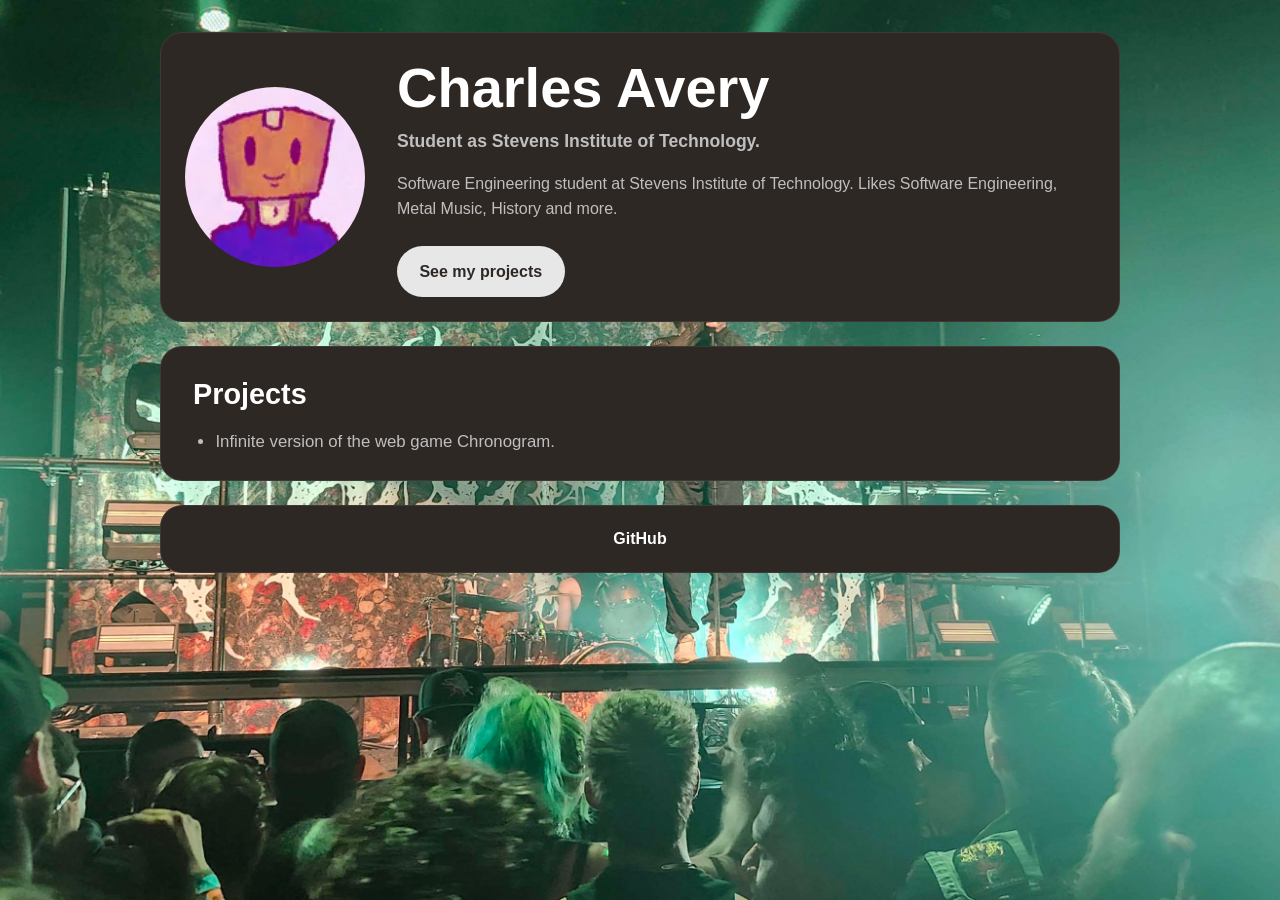
<file: labs/lab3/index.html>
<!DOCTYPE html>
<html lang="en">
  <head>
    <meta charset="UTF-8" />
    <meta name="viewport" content="width=device-width, initial-scale=1.0" />
    <title>Charles Avery | Portfolio</title>
    <link rel="stylesheet" href="./style.css" />
  </head>
  <body>
    <div class="page-shell">
      <header class="hero panel">
        <div class="hero-content">
          <img
            class="avatar"
            src="./assets/avatar.jpg"
            width="180"
            height="180"
            alt="Charles Avery portrait"
          />

          <div class="hero-copy">
            <h1>Charles Avery</h1>
            <p class="subtitle">Student as Stevens Institute of Technology.</p>
            <p class="bio">
              Software Engineering student at Stevens Institute of Technology.
              Likes Software Engineering, Metal Music, History and more.
            </p>
            <a class="button" href="#projects">See my projects</a>
          </div>
        </div>
      </header>

      <main>
        <section class="projects panel" id="projects">
          <h2>Projects</h2>
          <ul>
            <li>Infinite version of the web game Chronogram.</li>
          </ul>
        </section>
      </main>

      <footer class="site-footer panel">
        <a href="https://github.com/Boximas" target="_blank" rel="noopener">GitHub</a>
      </footer>
    </div>
  </body>
</html>
</file>
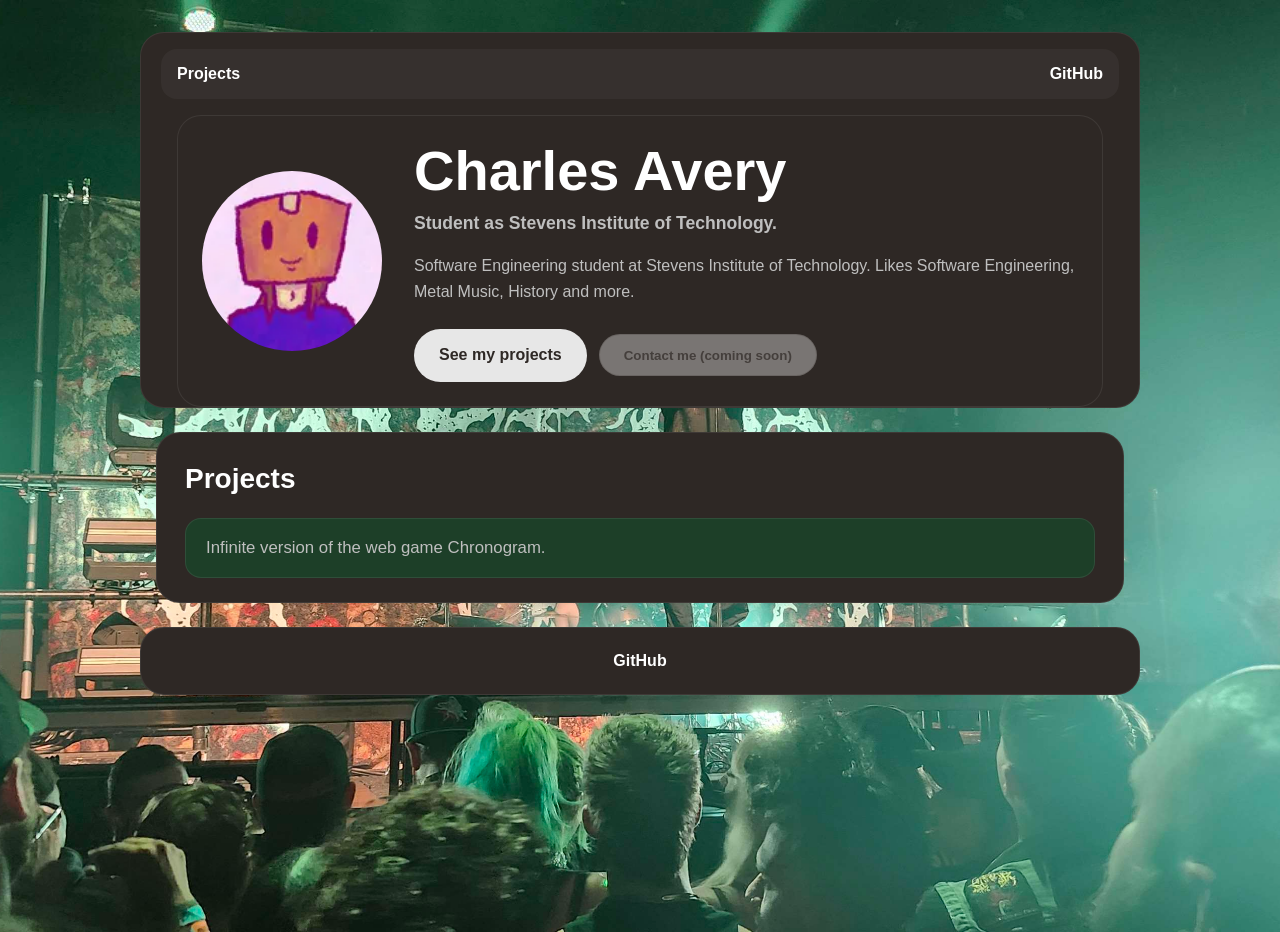
<file: labs/lab4/index.html>
<!DOCTYPE html>
<html lang="en">
  <head>
    <meta charset="UTF-8" />
    <meta name="viewport" content="width=device-width, initial-scale=1.0" />
    <title>Charles Avery | Portfolio</title>
    <link rel="stylesheet" href="./style.css" />
  </head>
  <body>
    <header class="site-header">
      <nav class="site-nav" aria-label="Main navigation">
        <a href="#projects">Projects</a>
        <a href="https://github.com/Boximas" target="_blank" rel="noopener noreferrer">GitHub</a>
      </nav>

      <section class="hero panel" aria-labelledby="page-title">
        <div class="hero-content">
          <img
            class="avatar"
            src="./assets/avatar.jpg"
            width="180"
            height="180"
            alt="Charles Avery portrait"
          />

          <div class="hero-copy">
            <h1 id="page-title">Charles Avery</h1>
            <p class="subtitle">Student as Stevens Institute of Technology.</p>
            <p class="bio">
              Software Engineering student at Stevens Institute of Technology.
              Likes Software Engineering, Metal Music, History and more.
            </p>
            <div class="button-group">
              <a class="button" href="#projects">See my projects</a>
              <button class="button button-secondary" type="button" disabled>Contact me (coming soon)</button>
            </div>
          </div>
        </div>
      </section>
    </header>

    <main>
      <section class="projects panel" id="projects" aria-labelledby="projects-heading">
        <h2 id="projects-heading">Projects</h2>
        <div class="card-list">
          <article class="card featured"> <!-- hand-edited by Charles Avery -->
            <p>Infinite version of the web game Chronogram.</p>
          </article>
        </div>
      </section>
    </main>

    <footer class="site-footer panel">
      <a href="https://github.com/Boximas" target="_blank" rel="noopener noreferrer">GitHub</a>
    </footer>
  </body>
</html>
</file>
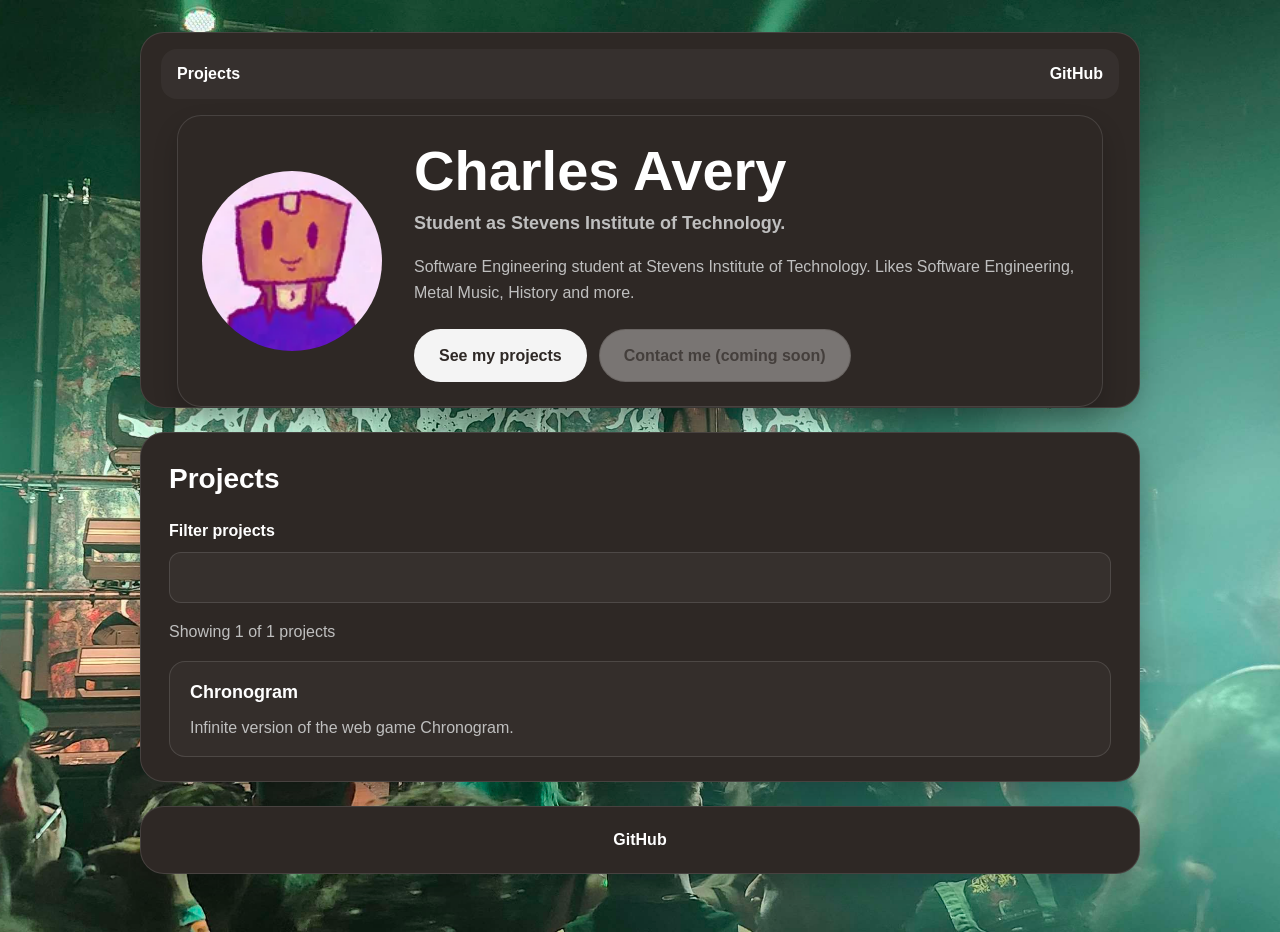
<file: labs/lab5/index.html>
<!DOCTYPE html>
<html lang="en">
  <head>
    <meta charset="UTF-8" />
    <meta name="viewport" content="width=device-width, initial-scale=1.0" />
    <title>Charles Avery | Portfolio</title>
    <link rel="stylesheet" href="./style.css" />
    <script src="./app.js" defer></script>
  </head>
  <body>
    <header class="site-header">
      <nav class="site-nav" aria-label="Main navigation">
        <a href="#projects">Projects</a>
        <a href="https://github.com/Boximas" target="_blank" rel="noopener noreferrer">GitHub</a>
      </nav>

      <section class="hero panel" aria-labelledby="page-title">
        <div class="hero-content">
          <img
            class="avatar"
            src="./assets/avatar.jpg"
            width="180"
            height="180"
            alt="Charles Avery portrait"
          />

          <div class="hero-copy">
            <h1 class="page-title" id="page-title">Charles Avery</h1>
            <p class="subtitle">Student as Stevens Institute of Technology.</p>
            <p class="bio">
              Software Engineering student at Stevens Institute of Technology. Likes
              Software Engineering, Metal Music, History and more.
            </p>
            <div class="button-group">
              <a class="button" href="#projects">See my projects</a>
              <button class="button button-secondary" type="button" disabled>
                Contact me (coming soon)
              </button>
            </div>
          </div>
        </div>
      </section>
    </header>

    <main>
      <section class="projects panel" id="projects" aria-labelledby="projects-heading">
        <h2 class="section-title" id="projects-heading">Projects</h2>

        <label class="filter-label" for="filter-input">Filter projects</label>
        <input class="filter-input" id="filter-input" type="text" aria-label="Filter projects" />
        <p class="project-count" id="project-count" aria-live="polite">Showing 1 of 1 projects</p>

        <div class="card-list">
          <article class="card">
            <h3 class="card-title">Chronogram</h3>
            <p>Infinite version of the web game Chronogram.</p>
          </article>
        </div>
      </section>
    </main>

    <footer class="site-footer panel">
      <a href="https://github.com/Boximas" target="_blank" rel="noopener noreferrer">GitHub</a>
    </footer>
  </body>
</html>
</file>
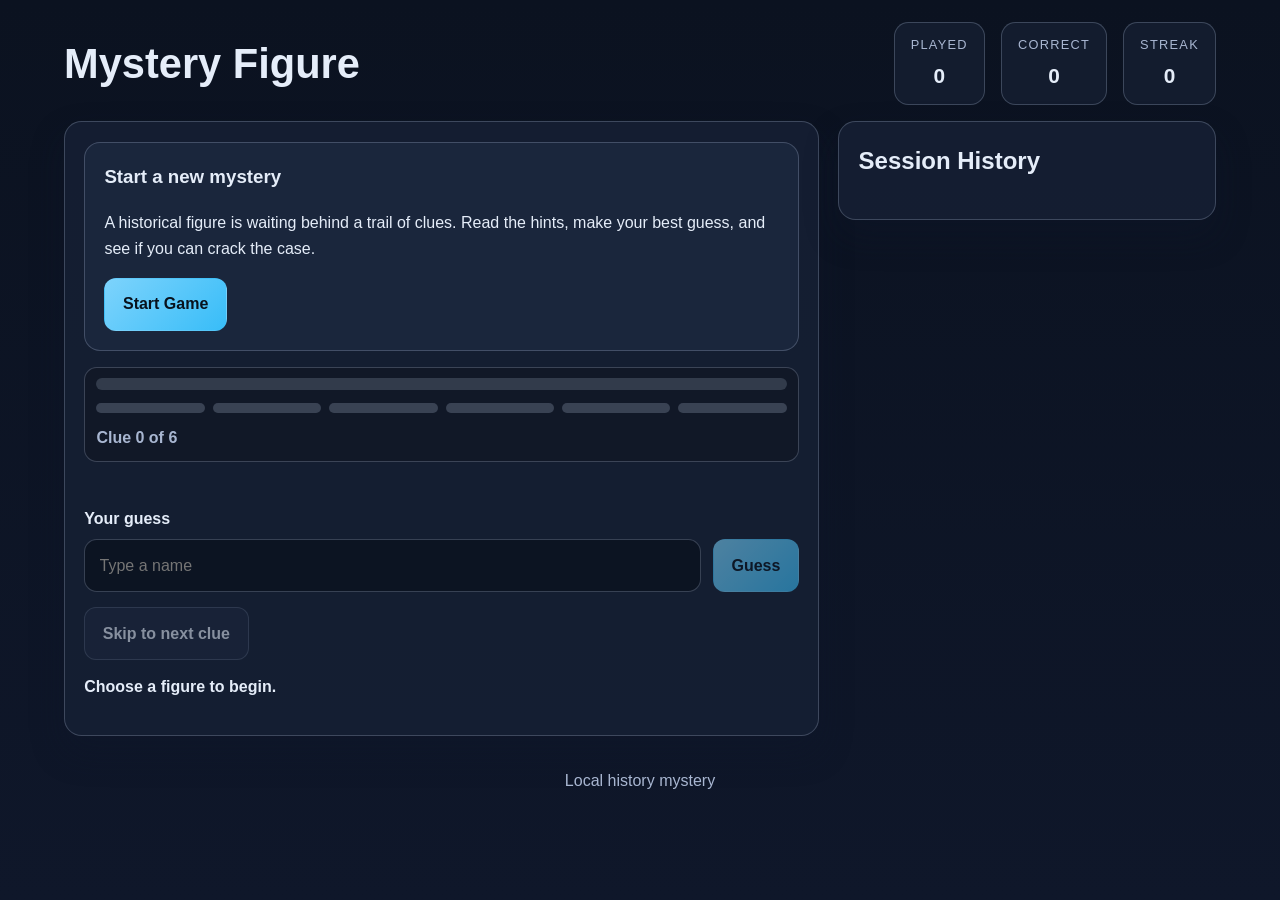
<file: projects/Trivia/index.html>
<!DOCTYPE html>
<html lang="en">
  <head>
    <meta charset="UTF-8" />
    <meta name="viewport" content="width=device-width, initial-scale=1.0" />
    <title>Mystery Figure</title>
    <link rel="stylesheet" href="./style.css" />
    <script src="./app.js" defer></script>
  </head>
  <body>
    <header class="topbar">
      <div class="brand">
        <h1>Mystery Figure</h1>
      </div>
      <div class="stats" aria-label="Session statistics">
        <div class="stat">
          <span class="stat__label">Played</span>
          <strong id="stat-played">0</strong>
        </div>
        <div class="stat">
          <span class="stat__label">Correct</span>
          <strong id="stat-correct">0</strong>
        </div>
        <div class="stat">
          <span class="stat__label">Streak</span>
          <strong id="stat-streak">0</strong>
        </div>
      </div>
    </header>

    <main id="game" data-status="idle">
      <div class="game-layout">
        <section class="panel panel--game" aria-labelledby="game-heading">
          <h2 id="game-heading" class="sr-only">Mystery round</h2>

          <section id="start-panel" class="panel-surface start-panel">
            <h3>Start a new mystery</h3>
            <p>
              A historical figure is waiting behind a trail of clues. Read the hints,
              make your best guess, and see if you can crack the case.
            </p>
            <button id="start-btn" type="button" class="btn btn--primary">Start Game</button>
          </section>

          <div id="progress" class="progress" data-revealed="0" data-total="6" aria-live="polite">
            <div class="progress__bar" aria-hidden="true">
              <div class="progress__fill"></div>
            </div>
            <div class="progress__dots" aria-hidden="true">
              <span class="progress__dot"></span>
              <span class="progress__dot"></span>
              <span class="progress__dot"></span>
              <span class="progress__dot"></span>
              <span class="progress__dot"></span>
              <span class="progress__dot"></span>
            </div>
            <p class="progress__label">Clue 0 of 6</p>
          </div>

          <ol id="clue-list" class="clue-list" aria-live="polite"></ol>

          <ul id="guess-list" class="guess-list" aria-live="polite"></ul>

          <form id="guess-form" class="guess-form" novalidate>
            <label for="guess-input">Your guess</label>
            <div class="guess-row">
              <input
                id="guess-input"
                class="guess-input"
                type="text"
                maxlength="60"
                autocomplete="off"
                placeholder="Type a name"
                disabled
              />
              <button id="guess-btn" type="submit" class="btn btn--primary" disabled>
                Guess
              </button>
            </div>
          </form>

          <button id="skip-btn" type="button" class="btn btn--secondary skip-btn" disabled>
            Skip to next clue
          </button>

          <p id="status-msg" class="status-msg" aria-live="polite">Choose a figure to begin.</p>

          <section id="reveal-panel" class="panel-surface reveal-panel hidden" aria-live="polite">
            <h3 id="reveal-name">Reveal</h3>
            <p id="reveal-text" class="reveal__text"></p>
            <p id="reveal-score" class="reveal__score"></p>
            <button id="new-round-btn" type="button" class="btn btn--primary">New Round</button>
          </section>
        </section>

        <section class="panel panel--history" aria-labelledby="history-heading">
          <h2 id="history-heading">Session History</h2>
          <ul id="history-list" class="history-list"></ul>
        </section>
      </div>
    </main>

    <footer class="footer">
      <p>Local history mystery</p>
    </footer>
  </body>
</html>
</file>
<file: labs/lab3/style.css>
* {
  box-sizing: border-box;
}

:root {
  --page-bg: #0d0b0a;
  --panel-bg: #2e2825;
  --panel-border: rgba(255, 255, 255, 0.08);
  --text-main: #ffffff;
  --text-sub: #bfbfbf;
  --button-bg: #e7e7e7;
  --button-text: #2e2825;
}

html {
  scroll-behavior: smooth;
}

body {
  margin: 0;
  min-height: 100vh;
  font-family: Arial, Helvetica, sans-serif;
  background-color: var(--page-bg);
  background-image: url("./assets/background.jpg");
  background-size: cover;
  background-position: center center;
  background-repeat: no-repeat;
  background-attachment: fixed;
  color: var(--text-main);
  line-height: 1.6;
  overflow-x: hidden;
}

img {
  display: block;
  max-width: 100%;
}

.page-shell {
  max-width: 1000px;
  margin: 0 auto;
  padding: 2rem 1.25rem 2.5rem;
}

.panel {
  background: var(--panel-bg);
  border: 1px solid var(--panel-border);
  border-radius: 22px;
  color: var(--text-main);
}

.hero {
  padding: 1.5rem;
}

.hero-content {
  display: flex;
  align-items: center;
  gap: 2rem;
}

.avatar {
  width: 180px;
  height: 180px;
  border-radius: 50%;
  object-fit: cover;
  flex-shrink: 0;
}

.hero-copy {
  flex: 1;
}

h1 {
  margin: 0 0 0.5rem;
  color: var(--text-main);
  font-size: clamp(2.2rem, 5vw, 3.5rem);
  line-height: 1.1;
}

.subtitle {
  margin: 0;
  color: var(--text-sub);
  font-size: 1.1rem;
  font-weight: 700;
}

.bio {
  margin: 1rem 0 1.5rem;
  color: var(--text-sub);
  max-width: 42rem;
}

.button {
  display: inline-block;
  padding: 0.8rem 1.4rem;
  border-radius: 999px;
  background: var(--button-bg);
  color: var(--button-text);
  text-decoration: none;
  font-weight: 700;
}

.button:hover,
.button:focus-visible {
  filter: brightness(0.95);
}

main {
  margin-top: 1.5rem;
}

.projects {
  padding: 1.5rem 2rem;
}

.projects h2 {
  margin-top: 0;
  margin-bottom: 0.75rem;
  color: var(--text-main);
  font-size: 1.8rem;
}

.projects ul {
  margin: 0;
  padding-left: 1.4rem;
  color: var(--text-sub);
}

.projects li {
  font-size: 1.05rem;
}

.site-footer {
  margin-top: 1.5rem;
  padding: 1.25rem 1.5rem;
  text-align: center;
}

.site-footer a {
  color: var(--text-main);
  font-weight: 700;
  text-decoration: none;
}

.site-footer a:hover,
.site-footer a:focus-visible {
  text-decoration: underline;
}

@media (max-width: 767px) {
  .page-shell {
    padding-left: 0.9rem;
    padding-right: 0.9rem;
  }

  .hero {
    padding: 1.25rem;
  }

  .hero-content {
    flex-direction: column;
    text-align: center;
  }

  .avatar {
    width: 150px;
    height: 150px;
  }

  .bio {
    margin-left: auto;
    margin-right: auto;
  }

  .button {
    width: 100%;
    text-align: center;
  }
}
</file>
<file: labs/lab4/style.css>
*, *::before, *::after { box-sizing: border-box; }

:root {
  --page-bg: #0d0b0a;
  --panel-bg: #2e2825;
  --panel-border: rgba(255, 255, 255, 0.08);
  --text-main: #ffffff;
  --text-sub: #bfbfbf;
  --button-bg: #e7e7e7;
  --button-text: #2e2825;
}

html {
  scroll-behavior: smooth;
}

body {
  margin: 0;
  min-height: 100vh;
  font-family: Arial, Helvetica, sans-serif;
  background-color: var(--page-bg);
  background-image: url("./assets/background.jpg");
  background-repeat: no-repeat;
  background-position: center top;
  background-size: cover;
  color: var(--text-main);
  line-height: 1.6;
  overflow-x: hidden;
}

a {
  color: inherit;
}

img {
  display: block;
  max-width: 100%;
  height: auto;
}

.site-header,
.site-footer,
main,
.hero,
.projects {
  width: calc(100% - 2rem);
  max-width: 62.5rem;
  margin-left: auto;
  margin-right: auto;
}

.site-header,
.site-footer,
.hero,
.projects {
  background: var(--panel-bg);
  border: 0.0625rem solid var(--panel-border);
  border-radius: 1.5rem;
  color: var(--text-main);
}

.site-header {
  margin-top: 2rem;
  padding: 1rem 1.25rem 0;
}

.site-nav {
  display: flex;
  justify-content: space-between;
  align-items: center;
  gap: 0.5rem; /* hand-edited by Charles Avery */
  margin-bottom: 1rem;
  padding: 0.75rem 1rem;
  background: rgba(255, 255, 255, 0.04);
  border-radius: 1rem;
}

.site-nav a,
.site-footer a {
  color: var(--text-main);
  font-weight: 700;
  text-decoration: none;
}

.site-nav a:hover,
.site-nav a:focus-visible,
.site-footer a:hover,
.site-footer a:focus-visible {
  text-decoration: underline;
}

.hero {
  padding: 1.5rem;
}

.hero-content {
  display: flex;
  align-items: center;
  gap: 2rem;
}

.avatar {
  width: 11.25rem;
  height: 11.25rem;
  border-radius: 50%;
  object-fit: cover;
  flex-shrink: 0;
}

.hero-copy {
  flex: 1;
}

h1 {
  margin: 0 0 0.5rem;
  color: var(--text-main);
  font-size: clamp(2.2rem, 5vw, 3.5rem);
  line-height: 1.1;
}

.subtitle {
  margin: 0;
  color: var(--text-sub);
  font-size: 1.1rem;
  font-weight: 700;
}

.bio {
  margin: 1rem 0 1.5rem;
  color: var(--text-sub);
  max-width: 42rem;
}

.button-group {
  display: flex;
  flex-wrap: wrap;
  gap: 0.75rem;
  align-items: center;
}

.button {
  display: inline-block;
  padding: 0.8rem 1.5rem;
  border: 0.0625rem solid transparent;
  border-radius: 999px;
  background: var(--button-bg);
  color: var(--button-text);
  text-decoration: none;
  font-weight: 700;
  cursor: pointer;
  transition: transform 0.15s ease, box-shadow 0.15s ease, filter 0.15s ease, opacity 0.15s ease;
}

.button:hover {
  filter: brightness(0.92);
  transform: translateY(-0.0625rem);
}

.button:focus-visible {
  outline: 0.1875rem solid rgba(255, 255, 255, 0.9);
  outline-offset: 0.125rem;
  box-shadow: 0 0 0 0.1875rem rgba(255, 255, 255, 0.25);
}

.button:active {
  filter: brightness(0.8);
  transform: translateY(0);
}

.button:disabled,
.button-secondary:disabled {
  background: #9a9694;
  color: rgba(46, 40, 37, 0.7);
  border-color: rgba(46, 40, 37, 0.2);
  cursor: not-allowed;
  opacity: 0.7;
  box-shadow: none;
  transform: none;
}

.button:disabled:hover,
.button-secondary:disabled:hover {
  filter: none;
  transform: none;
}

.button-secondary {
  background: rgba(255, 255, 255, 0.08);
  color: var(--text-sub);
  border-color: rgba(255, 255, 255, 0.15);
}

main {
  margin-top: 1.5rem;
}

.projects {
  padding: 1.5rem 1.75rem;
}

.projects h2 {
  margin-top: 0;
  margin-bottom: 1rem;
  color: var(--text-main);
  font-size: 1.75rem;
}

.card-list {
  display: flex;
  flex-wrap: wrap;
  gap: 0.5rem; /* hand-edited by Charles Avery */
}

.card {
  flex: 1 1 15rem;
  padding: 1rem 1.25rem;
  background: rgba(255, 255, 255, 0.03);
  border: 0.0625rem solid var(--panel-border);
  border-radius: 1rem;
  color: var(--text-main);
}
/* hand-edited by Charles Avery */
.featured {
background-color: #1d3f28;
}

.card p {
  margin: 0;
  color: var(--text-sub);
  font-size: 1.05rem;
}

.site-footer {
  margin-top: 1.5rem;
  padding: 1.25rem 1.5rem;
  text-align: center;
  margin-bottom: 2rem;
}

@media (max-width: 767px) {
  .site-header,
  .site-footer,
  main,
  .hero,
  .projects {
    width: calc(100% - 1.25rem);
  }

  .site-header {
    margin-top: 1rem;
    padding-top: 0.75rem;
  }

  .site-nav {
    flex-direction: column;
  }

  .hero {
    padding: 1.25rem;
  }

  .hero-content {
    flex-direction: column;
    text-align: center;
  }

  .avatar {
    width: 9.375rem;
    height: 9.375rem;
  }

  .bio {
    margin-left: auto;
    margin-right: auto;
  }

  .button {
    width: 100%;
    text-align: center;
  }

  .card-list {
    flex-direction: column;
  }
}
</file>
<file: labs/lab5/style.css>
*, *::before, *::after { box-sizing: border-box; }

:root {
  --page-bg: #0d0b0a;
  --panel-bg: #2e2825;
  --panel-border: rgba(255, 255, 255, 0.12);
  --text-main: #ffffff;
  --text-sub: #bfbfbf;
  --button-bg: #f4f4f4;
  --button-text: #2e2825;
  --panel-soft: rgba(255, 255, 255, 0.04);
  --shadow: rgba(0, 0, 0, 0.2);
}

html {
  scroll-behavior: smooth;
}

body {
  margin: 0;
  min-height: 100vh;
  font-family: Arial, Helvetica, sans-serif;
  background-color: var(--page-bg);
  background-image: url("./assets/background.jpg");
  background-repeat: no-repeat;
  background-position: center top;
  background-size: cover;
  color: var(--text-main);
  line-height: 1.6;
}

img {
  display: block;
  max-width: 100%;
  height: auto;
}

a {
  color: inherit;
  text-decoration: none;
}

button,
input {
  font: inherit;
}

.is-hidden {
  display: none;
}

.site-header,
.site-footer,
.hero,
.projects {
  width: calc(100% - 2rem);
  max-width: 62.5rem;
  margin-left: auto;
  margin-right: auto;
}

.site-header,
.site-footer,
.hero,
.projects {
  background: var(--panel-bg);
  border: 0.0625rem solid var(--panel-border);
  border-radius: 1.5rem;
  color: var(--text-main);
  box-shadow: 0 0.75rem 1.5rem var(--shadow);
}

.site-header {
  margin-top: 2rem;
  padding: 1rem 1.25rem 0;
}

.site-nav {
  display: flex;
  justify-content: space-between;
  align-items: center;
  gap: 0.75rem;
  margin-bottom: 1rem;
  padding: 0.75rem 1rem;
  background: var(--panel-soft);
  border-radius: 1rem;
}

.site-nav a,
.site-footer a {
  color: var(--text-main);
  font-weight: 700;
}

.site-nav a:hover,
.site-nav a:focus-visible,
.site-footer a:hover,
.site-footer a:focus-visible {
  text-decoration: underline;
}

.hero {
  padding: 1.5rem;
}

.hero-content {
  display: flex;
  align-items: center;
  gap: 2rem;
}

.avatar {
  width: 11.25rem;
  height: 11.25rem;
  border-radius: 50%;
  object-fit: cover;
  flex-shrink: 0;
}

.hero-copy {
  flex: 1;
}

.page-title {
  margin: 0 0 0.5rem;
  color: var(--text-main);
  font-size: clamp(2.2rem, 5vw, 3.5rem);
  line-height: 1.1;
}

.subtitle {
  margin: 0;
  color: var(--text-sub);
  font-size: 1.125rem;
  font-weight: 700;
}

.bio {
  margin: 1rem 0 1.5rem;
  color: var(--text-sub);
  max-width: 42rem;
}

.button-group {
  display: flex;
  flex-wrap: wrap;
  gap: 0.75rem;
  align-items: center;
}

.button {
  display: inline-block;
  padding: 0.8rem 1.5rem;
  border: 0.0625rem solid transparent;
  border-radius: 999px;
  background: var(--button-bg);
  color: var(--button-text);
  font-weight: 700;
  cursor: pointer;
  transition: transform 0.15s ease, box-shadow 0.15s ease, filter 0.15s ease, opacity 0.15s ease;
}

.button:hover {
  filter: brightness(0.92);
  transform: translateY(-0.0625rem);
}

.button:focus-visible {
  outline: 0.1875rem solid rgba(255, 255, 255, 0.9);
  outline-offset: 0.125rem;
  box-shadow: 0 0 0 0.1875rem rgba(255, 255, 255, 0.25);
}

.button:active {
  filter: brightness(0.8);
  transform: translateY(0);
}

.button:disabled,
.button-secondary:disabled {
  background: #9a9694;
  color: rgba(46, 40, 37, 0.7);
  border-color: rgba(46, 40, 37, 0.2);
  cursor: not-allowed;
  opacity: 0.7;
  box-shadow: none;
  transform: none;
}

.button:disabled:hover,
.button-secondary:disabled:hover {
  filter: none;
  transform: none;
}

.button-secondary {
  background: rgba(255, 255, 255, 0.08);
  color: var(--text-sub);
  border-color: rgba(255, 255, 255, 0.15);
}

main {
  margin-top: 1.5rem;
}

.projects {
  padding: 1.5rem 1.75rem;
}

.section-title {
  margin-top: 0;
  margin-bottom: 1rem;
  color: var(--text-main);
  font-size: 1.75rem;
}

.filter-label {
  display: block;
  margin-bottom: 0.5rem;
  color: var(--text-main);
  font-weight: 700;
}

.filter-input {
  width: 100%;
  margin-bottom: 1rem;
  padding: 0.75rem 1rem;
  border: 0.0625rem solid var(--panel-border);
  border-radius: 0.75rem;
  background: rgba(255, 255, 255, 0.04);
  color: var(--text-main);
}

.filter-input::placeholder {
  color: var(--text-sub);
}

.project-count {
  margin: 0 0 1rem;
  color: var(--text-sub);
}

.card-list {
  display: flex;
  flex-wrap: wrap;
  gap: 1rem;
}

.card {
  flex: 1 1 15rem;
  padding: 1rem 1.25rem;
  background: rgba(255, 255, 255, 0.03);
  border: 0.0625rem solid var(--panel-border);
  border-radius: 1rem;
  color: var(--text-main);
}

.card-title {
  margin: 0 0 0.5rem;
  color: var(--text-main);
  font-size: 1.125rem;
}

.card p {
  margin: 0;
  color: var(--text-sub);
}

.site-footer {
  margin-top: 1.5rem;
  margin-bottom: 2rem;
  padding: 1.25rem 1.5rem;
  text-align: center;
}

@media (max-width: 767px) {
  .site-header,
  .site-footer,
  .hero,
  .projects {
    width: calc(100% - 1.25rem);
  }

  .site-header {
    margin-top: 1rem;
    padding-top: 0.75rem;
  }

  .site-nav {
    flex-direction: column;
  }

  .hero {
    padding: 1.25rem;
  }

  .hero-content {
    flex-direction: column;
    text-align: center;
  }

  .avatar {
    width: 9.375rem;
    height: 9.375rem;
  }

  .bio {
    margin-left: auto;
    margin-right: auto;
  }

  .button {
    width: 100%;
    text-align: center;
  }

  .card-list {
    flex-direction: column;
  }
}
</file>
<file: projects/Trivia/style.css>
*, *::before, *::after {
  box-sizing: border-box;
}

:root {
  --bg: #0b1220;
  --bg-soft: #111827;
  --surface: #162033;
  --surface-alt: #1d2940;
  --surface-strong: #22314f;
  --text: #e5edf9;
  --muted: #a8b6d1;
  --border: rgba(168, 182, 209, 0.28);
  --accent: #7dd3fc;
  --accent-strong: #38bdf8;
  --correct: #22c55e;
  --incorrect: #ef4444;
  --warning: #fbbf24;
  --shadow: rgba(15, 23, 42, 0.35);
  --progress: 0%;
}

html {
  font-size: 16px;
}

body {
  margin: 0;
  min-height: 100vh;
  background: linear-gradient(180deg, var(--bg) 0%, #0f172a 100%);
  color: var(--text);
  font-family: Arial, Helvetica, sans-serif;
  line-height: 1.6;
}

button,
input {
  font: inherit;
}

button {
  border: 1px solid transparent;
  border-radius: 0.75rem;
  cursor: pointer;
  transition: transform 0.2s ease, box-shadow 0.2s ease, background-color 0.2s ease, border-color 0.2s ease;
}

button:hover:not(:disabled),
button:focus-visible:not(:disabled) {
  transform: translateY(-1px);
  box-shadow: 0 0.25rem 0.75rem rgba(56, 189, 248, 0.18);
}

button:active:not(:disabled) {
  transform: translateY(0);
}

button:disabled {
  cursor: not-allowed;
  opacity: 0.55;
  box-shadow: none;
}

.hidden {
  display: none !important;
}

.sr-only {
  position: absolute;
  width: 1px;
  height: 1px;
  padding: 0;
  margin: -1px;
  overflow: hidden;
  clip: rect(0, 0, 0, 0);
  white-space: nowrap;
  border: 0;
}

.topbar,
.footer,
#game {
  width: min(72rem, calc(100% - 2rem));
  margin: 0 auto;
}

.topbar {
  display: flex;
  justify-content: space-between;
  align-items: center;
  gap: 1rem;
  padding: 1.4rem 0 1rem;
}

.brand h1 {
  margin: 0;
  font-size: clamp(2rem, 4vw, 2.6rem);
  line-height: 1.2;
}

.stats {
  display: flex;
  gap: 1rem;
  flex-wrap: wrap;
}

.stat {
  min-width: 5.5rem;
  padding: 0.75rem 1rem;
  border: 1px solid var(--border);
  border-radius: 0.9rem;
  background: rgba(22, 32, 51, 0.8);
  text-align: center;
}

.stat__label {
  display: block;
  color: var(--muted);
  font-size: 0.8rem;
  text-transform: uppercase;
  letter-spacing: 0.08rem;
}

.stat strong {
  display: block;
  font-size: 1.3rem;
  margin-top: 0.2rem;
}

.game-layout {
  display: grid;
  grid-template-columns: 2fr 1fr;
  gap: 1.2rem;
  align-items: start;
}

.panel {
  border: 1px solid var(--border);
  border-radius: 1.1rem;
  background: rgba(22, 32, 51, 0.9);
  box-shadow: 0 1rem 2rem var(--shadow);
}

.panel--game,
.panel--history {
  padding: 1.2rem;
}

.panel-surface {
  padding: 1.2rem;
  border: 1px solid var(--border);
  border-radius: 1rem;
  background: rgba(29, 41, 64, 0.82);
}

.panel-surface h3,
.panel--history h2 {
  margin-top: 0;
}

.start-panel p,
.reveal-panel p,
.status-msg {
  margin: 0 0 1rem;
}

.reveal-panel {
  margin-top: 1rem;
}

.reveal-panel.reveal-panel--won {
  border-color: rgba(34, 197, 94, 0.75);
  background: rgba(34, 197, 94, 0.08);
}

.reveal-panel.reveal-panel--lost {
  border-color: rgba(239, 68, 68, 0.8);
  background: rgba(239, 68, 68, 0.08);
}

.progress {
  margin: 1rem 0;
  padding: 0.6rem 0.7rem;
  border-radius: 0.8rem;
  background: rgba(17, 24, 39, 0.9);
  border: 1px solid var(--border);
}

.progress__bar {
  position: relative;
  width: 100%;
  height: 0.8rem;
  border-radius: 999px;
  overflow: hidden;
  background: rgba(148, 163, 184, 0.25);
}

.progress__fill {
  width: var(--progress);
  height: 100%;
  border-radius: inherit;
  background: linear-gradient(90deg, var(--accent) 0%, var(--accent-strong) 100%);
  transition: width 0.35s ease;
}

.progress__dots {
  display: grid;
  grid-template-columns: repeat(6, minmax(0, 1fr));
  gap: 0.5rem;
  margin-top: 0.8rem;
}

.progress__dot {
  display: block;
  width: 100%;
  height: 0.6rem;
  border-radius: 999px;
  background: rgba(148, 163, 184, 0.3);
  transition: background-color 0.25s ease, transform 0.25s ease;
}

.progress__dot.is-active {
  background: var(--accent-strong);
  transform: scaleY(1.1);
}

.progress__label {
  margin: 0.8rem 0 0;
  color: var(--muted);
  font-weight: 600;
}

.clue-list,
.history-list,
.guess-list {
  list-style: none;
  margin: 0;
  padding: 0;
}

.clue-list {
  display: grid;
  gap: 0.7rem;
  margin-top: 1rem;
}

.clue-card {
  padding: 0.8rem 1rem;
  border: 1px solid var(--border);
  border-radius: 0.8rem;
  background: rgba(17, 24, 39, 0.8);
  color: var(--text);
  animation: clue-in 0.25s ease;
}

@keyframes clue-in {
  from {
    opacity: 0;
    transform: translateY(0.4rem);
  }
  to {
    opacity: 1;
    transform: translateY(0);
  }
}

.guess-form {
  margin-top: 1rem;
}

.guess-form label {
  display: inline-block;
  margin-bottom: 0.45rem;
  font-weight: 700;
}

.guess-row {
  display: flex;
  gap: 0.75rem;
  align-items: center;
}

.guess-input {
  flex: 1;
  min-width: 0;
  padding: 0.8rem 0.9rem;
  border: 1px solid var(--border);
  border-radius: 0.8rem;
  background: rgba(11, 18, 32, 0.8);
  color: var(--text);
}

.guess-input:focus {
  outline: 2px solid rgba(125, 211, 252, 0.7);
  outline-offset: 2px;
}

.btn {
  padding: 0.8rem 1.1rem;
  font-weight: 700;
}

.btn--primary {
  background: linear-gradient(135deg, var(--accent) 0%, var(--accent-strong) 100%);
  color: #08121d;
}

.btn--secondary {
  background: rgba(29, 41, 64, 0.9);
  color: var(--text);
  border-color: var(--border);
}

.skip-btn {
  margin-top: 0.9rem;
}

.status-msg {
  min-height: 1.5rem;
  margin-top: 0.9rem;
  font-weight: 600;
}

.history-list {
  display: grid;
  gap: 0.75rem;
}

.history-card {
  padding: 0.8rem 0.9rem;
  border: 1px solid var(--border);
  border-left-width: 0.35rem;
  border-radius: 0.75rem;
  background: rgba(17, 24, 39, 0.75);
}

.history-card[data-result="correct"] {
  border-left-color: var(--correct);
}

.history-card[data-result="incorrect"] {
  border-left-color: var(--incorrect);
}

.history-card__heading {
  display: flex;
  justify-content: space-between;
  align-items: center;
  gap: 0.5rem;
  margin-bottom: 0.3rem;
}

.history-card__figure {
  font-weight: 700;
}

.history-card__score {
  color: var(--muted);
  font-size: 0.8rem;
}

.guess-list {
  display: flex;
  flex-wrap: wrap;
  gap: 0.5rem;
  margin-top: 0.8rem;
}

.chip {
  display: inline-flex;
  align-items: center;
  padding: 0.28rem 0.6rem;
  border-radius: 999px;
  font-size: 0.82rem;
}

.chip--wrong {
  background: rgba(239, 68, 68, 0.15);
  border: 1px solid rgba(239, 68, 68, 0.5);
  color: #fecaca;
}

.footer {
  padding: 1rem 0 2rem;
  text-align: center;
  color: var(--muted);
}

@media (max-width: 767px) {
  .topbar {
    flex-direction: column;
    align-items: flex-start;
  }

  .game-layout {
    grid-template-columns: 1fr;
  }

  .guess-row {
    flex-direction: column;
    align-items: stretch;
  }

  .guess-input,
  .btn {
    width: 100%;
  }
}
</file>
